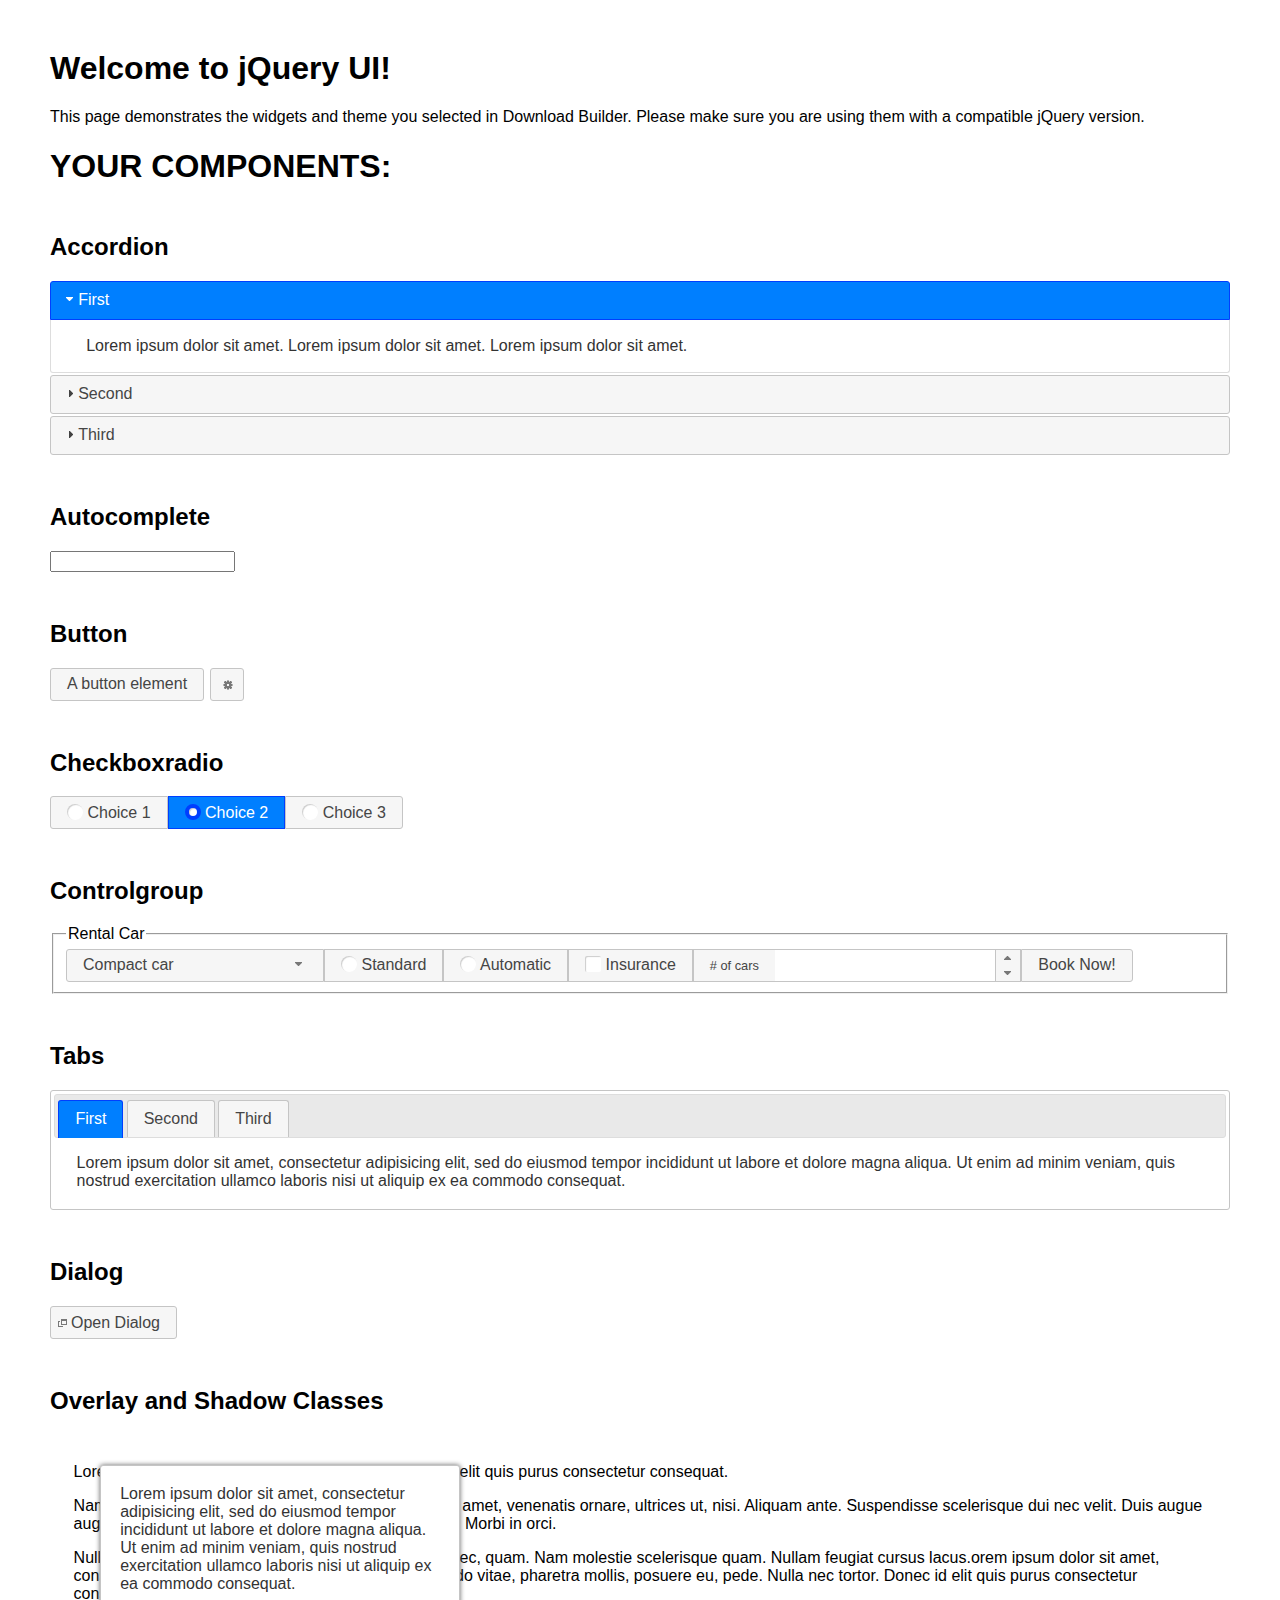
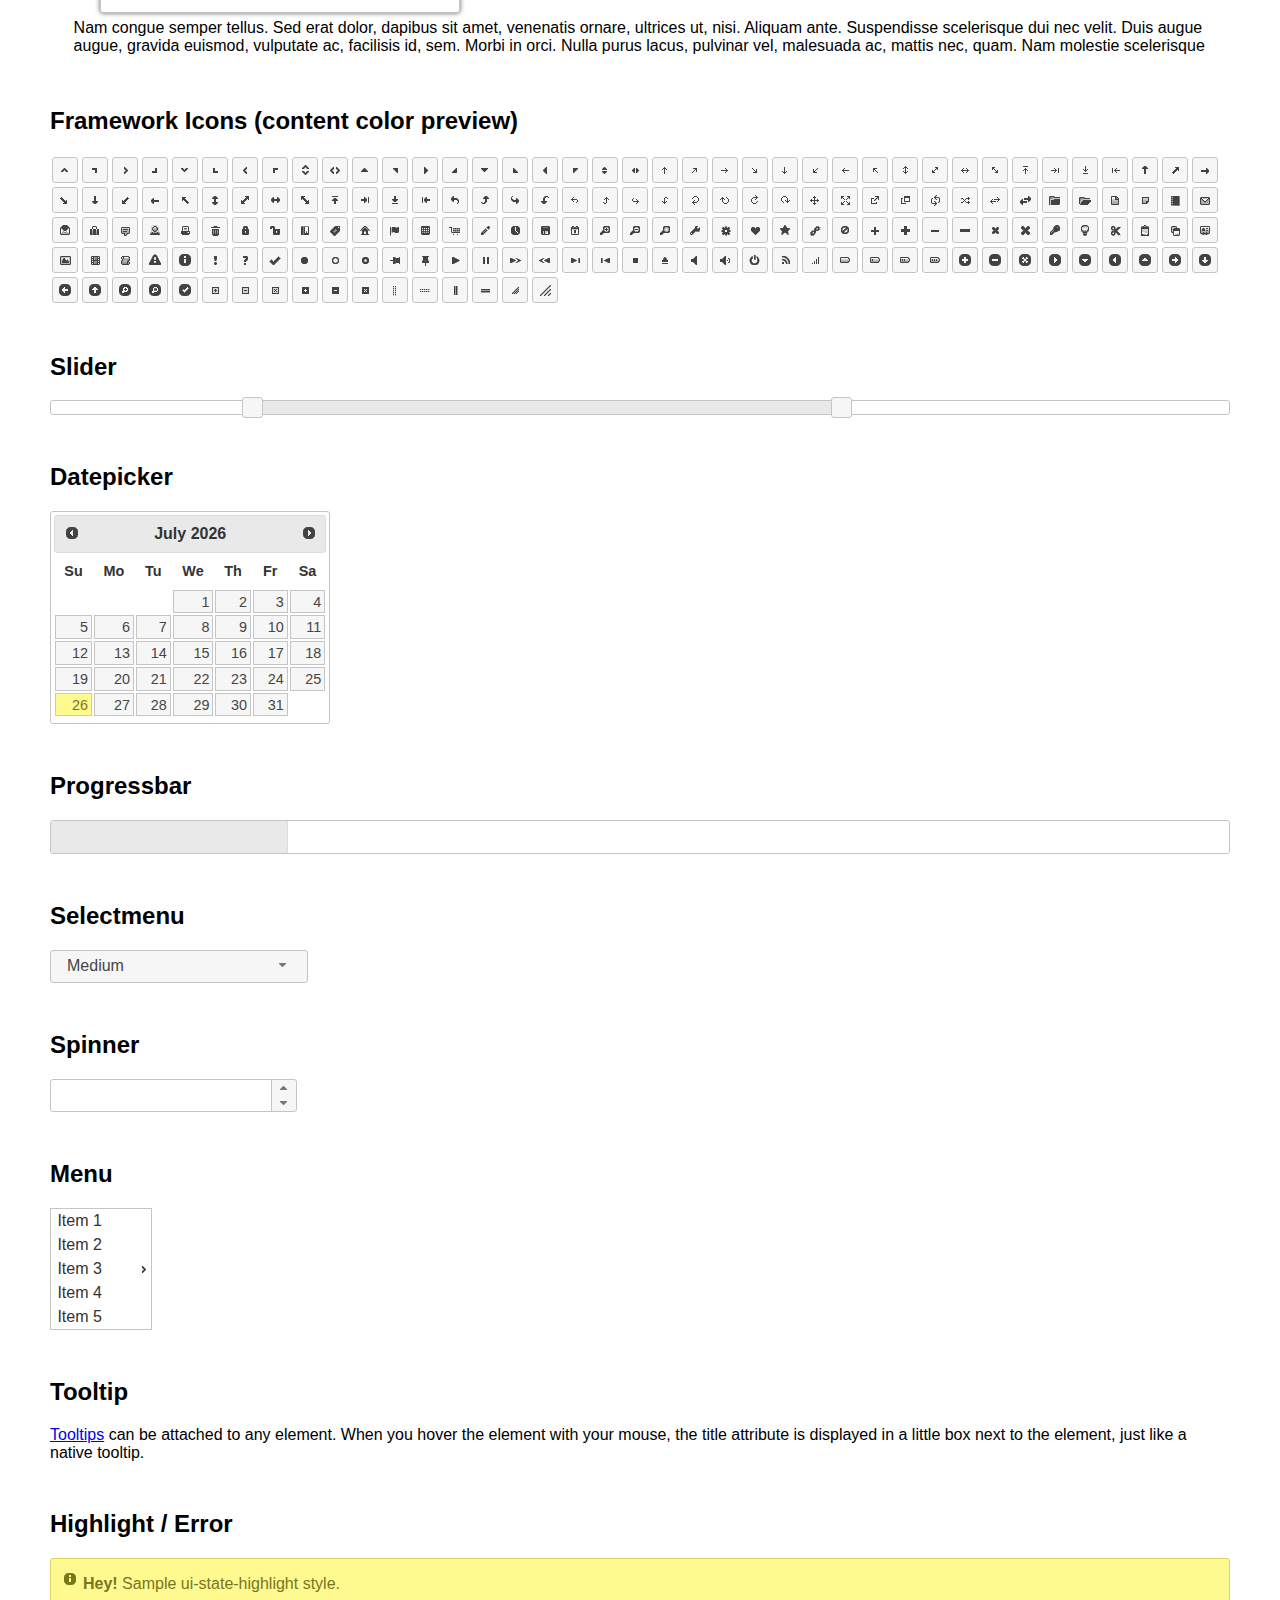
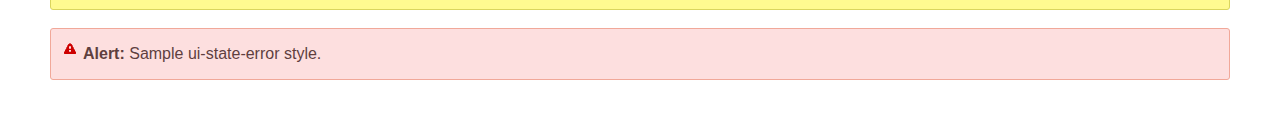
<file: index.html>
<!doctype html>
<html lang="us">
<head>
	<meta charset="utf-8">
	<title>jQuery UI Example Page</title>
	<link href="jquery-ui.css" rel="stylesheet">
	<style>
	body{
		font-family: "Trebuchet MS", sans-serif;
		margin: 50px;
	}
	.demoHeaders {
		margin-top: 2em;
	}
	#dialog-link {
		padding: .4em 1em .4em 20px;
		text-decoration: none;
		position: relative;
	}
	#dialog-link span.ui-icon {
		margin: 0 5px 0 0;
		position: absolute;
		left: .2em;
		top: 50%;
		margin-top: -8px;
	}
	#icons {
		margin: 0;
		padding: 0;
	}
	#icons li {
		margin: 2px;
		position: relative;
		padding: 4px 0;
		cursor: pointer;
		float: left;
		list-style: none;
	}
	#icons span.ui-icon {
		float: left;
		margin: 0 4px;
	}
	.fakewindowcontain .ui-widget-overlay {
		position: absolute;
	}
	select {
		width: 200px;
	}
	</style>
</head>
<body>

<h1>Welcome to jQuery UI!</h1>

<div class="ui-widget">
	<p>This page demonstrates the widgets and theme you selected in Download Builder. Please make sure you are using them with a compatible jQuery version.</p>
</div>

<h1>YOUR COMPONENTS:</h1>

<!-- Accordion -->
<h2 class="demoHeaders">Accordion</h2>
<div id="accordion">
	<h3>First</h3>
	<div>Lorem ipsum dolor sit amet. Lorem ipsum dolor sit amet. Lorem ipsum dolor sit amet.</div>
	<h3>Second</h3>
	<div>Phasellus mattis tincidunt nibh.</div>
	<h3>Third</h3>
	<div>Nam dui erat, auctor a, dignissim quis.</div>
</div>

<!-- Autocomplete -->
<h2 class="demoHeaders">Autocomplete</h2>
<div>
	<input id="autocomplete" title="type &quot;a&quot;">
</div>

<!-- Button -->
<h2 class="demoHeaders">Button</h2>
<button id="button">A button element</button>
<button id="button-icon">An icon-only button</button>

<!-- Checkboxradio -->
<h2 class="demoHeaders">Checkboxradio</h2>
<form style="margin-top: 1em;">
	<div id="radioset">
		<input type="radio" id="radio1" name="radio"><label for="radio1">Choice 1</label>
		<input type="radio" id="radio2" name="radio" checked="checked"><label for="radio2">Choice 2</label>
		<input type="radio" id="radio3" name="radio"><label for="radio3">Choice 3</label>
	</div>
</form>

<!-- Controlgroup -->
<h2 class="demoHeaders">Controlgroup</h2>
<fieldset>
	<legend>Rental Car</legend>
	<div id="controlgroup">
		<select id="car-type">
			<option>Compact car</option>
			<option>Midsize car</option>
			<option>Full size car</option>
			<option>SUV</option>
			<option>Luxury</option>
			<option>Truck</option>
			<option>Van</option>
		</select>
		<label for="transmission-standard">Standard</label>
		<input type="radio" name="transmission" id="transmission-standard">
		<label for="transmission-automatic">Automatic</label>
		<input type="radio" name="transmission" id="transmission-automatic">
		<label for="insurance">Insurance</label>
		<input type="checkbox" name="insurance" id="insurance">
		<label for="horizontal-spinner" class="ui-controlgroup-label"># of cars</label>
		<input id="horizontal-spinner" class="ui-spinner-input">
		<button>Book Now!</button>
	</div>
</fieldset>

<!-- Tabs -->
<h2 class="demoHeaders">Tabs</h2>
<div id="tabs">
	<ul>
		<li><a href="#tabs-1">First</a></li>
		<li><a href="#tabs-2">Second</a></li>
		<li><a href="#tabs-3">Third</a></li>
	</ul>
	<div id="tabs-1">Lorem ipsum dolor sit amet, consectetur adipisicing elit, sed do eiusmod tempor incididunt ut labore et dolore magna aliqua. Ut enim ad minim veniam, quis nostrud exercitation ullamco laboris nisi ut aliquip ex ea commodo consequat.</div>
	<div id="tabs-2">Phasellus mattis tincidunt nibh. Cras orci urna, blandit id, pretium vel, aliquet ornare, felis. Maecenas scelerisque sem non nisl. Fusce sed lorem in enim dictum bibendum.</div>
	<div id="tabs-3">Nam dui erat, auctor a, dignissim quis, sollicitudin eu, felis. Pellentesque nisi urna, interdum eget, sagittis et, consequat vestibulum, lacus. Mauris porttitor ullamcorper augue.</div>
</div>

<h2 class="demoHeaders">Dialog</h2>
<p>
	<button id="dialog-link" class="ui-button ui-corner-all ui-widget">
		<span class="ui-icon ui-icon-newwin"></span>Open Dialog
	</button>
</p>

<h2 class="demoHeaders">Overlay and Shadow Classes</h2>
<div style="position: relative; width: 96%; height: 200px; padding:1% 2%; overflow:hidden;" class="fakewindowcontain">
	<p>Lorem ipsum dolor sit amet,  Nulla nec tortor. Donec id elit quis purus consectetur consequat. </p><p>Nam congue semper tellus. Sed erat dolor, dapibus sit amet, venenatis ornare, ultrices ut, nisi. Aliquam ante. Suspendisse scelerisque dui nec velit. Duis augue augue, gravida euismod, vulputate ac, facilisis id, sem. Morbi in orci. </p><p>Nulla purus lacus, pulvinar vel, malesuada ac, mattis nec, quam. Nam molestie scelerisque quam. Nullam feugiat cursus lacus.orem ipsum dolor sit amet, consectetur adipiscing elit. Donec libero risus, commodo vitae, pharetra mollis, posuere eu, pede. Nulla nec tortor. Donec id elit quis purus consectetur consequat. </p><p>Nam congue semper tellus. Sed erat dolor, dapibus sit amet, venenatis ornare, ultrices ut, nisi. Aliquam ante. Suspendisse scelerisque dui nec velit. Duis augue augue, gravida euismod, vulputate ac, facilisis id, sem. Morbi in orci. Nulla purus lacus, pulvinar vel, malesuada ac, mattis nec, quam. Nam molestie scelerisque quam. </p><p>Nullam feugiat cursus lacus.orem ipsum dolor sit amet, consectetur adipiscing elit. Donec libero risus, commodo vitae, pharetra mollis, posuere eu, pede. Nulla nec tortor. Donec id elit quis purus consectetur consequat. Nam congue semper tellus. Sed erat dolor, dapibus sit amet, venenatis ornare, ultrices ut, nisi. Aliquam ante. </p><p>Suspendisse scelerisque dui nec velit. Duis augue augue, gravida euismod, vulputate ac, facilisis id, sem. Morbi in orci. Nulla purus lacus, pulvinar vel, malesuada ac, mattis nec, quam. Nam molestie scelerisque quam. Nullam feugiat cursus lacus.orem ipsum dolor sit amet, consectetur adipiscing elit. Donec libero risus, commodo vitae, pharetra mollis, posuere eu, pede. Nulla nec tortor. Donec id elit quis purus consectetur consequat. Nam congue semper tellus. Sed erat dolor, dapibus sit amet, venenatis ornare, ultrices ut, nisi. </p>

	<!-- ui-dialog -->
	<div class="ui-widget-overlay ui-front"></div>
	<div style="position: absolute; width: 320px; left: 50px; top: 30px; padding: 1.2em" class="ui-widget ui-front ui-widget-content ui-corner-all ui-widget-shadow">
		Lorem ipsum dolor sit amet, consectetur adipisicing elit, sed do eiusmod tempor incididunt ut labore et dolore magna aliqua. Ut enim ad minim veniam, quis nostrud exercitation ullamco laboris nisi ut aliquip ex ea commodo consequat.
	</div>

</div>

<!-- ui-dialog -->
<div id="dialog" title="Dialog Title">
	<p>Lorem ipsum dolor sit amet, consectetur adipisicing elit, sed do eiusmod tempor incididunt ut labore et dolore magna aliqua. Ut enim ad minim veniam, quis nostrud exercitation ullamco laboris nisi ut aliquip ex ea commodo consequat.</p>
</div>


<h2 class="demoHeaders">Framework Icons (content color preview)</h2>
<ul id="icons" class="ui-widget ui-helper-clearfix">
	<li class="ui-state-default ui-corner-all" title=".ui-icon-caret-1-n"><span class="ui-icon ui-icon-caret-1-n"></span></li>
	<li class="ui-state-default ui-corner-all" title=".ui-icon-caret-1-ne"><span class="ui-icon ui-icon-caret-1-ne"></span></li>
	<li class="ui-state-default ui-corner-all" title=".ui-icon-caret-1-e"><span class="ui-icon ui-icon-caret-1-e"></span></li>
	<li class="ui-state-default ui-corner-all" title=".ui-icon-caret-1-se"><span class="ui-icon ui-icon-caret-1-se"></span></li>
	<li class="ui-state-default ui-corner-all" title=".ui-icon-caret-1-s"><span class="ui-icon ui-icon-caret-1-s"></span></li>
	<li class="ui-state-default ui-corner-all" title=".ui-icon-caret-1-sw"><span class="ui-icon ui-icon-caret-1-sw"></span></li>
	<li class="ui-state-default ui-corner-all" title=".ui-icon-caret-1-w"><span class="ui-icon ui-icon-caret-1-w"></span></li>
	<li class="ui-state-default ui-corner-all" title=".ui-icon-caret-1-nw"><span class="ui-icon ui-icon-caret-1-nw"></span></li>
	<li class="ui-state-default ui-corner-all" title=".ui-icon-caret-2-n-s"><span class="ui-icon ui-icon-caret-2-n-s"></span></li>
	<li class="ui-state-default ui-corner-all" title=".ui-icon-caret-2-e-w"><span class="ui-icon ui-icon-caret-2-e-w"></span></li>
	<li class="ui-state-default ui-corner-all" title=".ui-icon-triangle-1-n"><span class="ui-icon ui-icon-triangle-1-n"></span></li>
	<li class="ui-state-default ui-corner-all" title=".ui-icon-triangle-1-ne"><span class="ui-icon ui-icon-triangle-1-ne"></span></li>
	<li class="ui-state-default ui-corner-all" title=".ui-icon-triangle-1-e"><span class="ui-icon ui-icon-triangle-1-e"></span></li>
	<li class="ui-state-default ui-corner-all" title=".ui-icon-triangle-1-se"><span class="ui-icon ui-icon-triangle-1-se"></span></li>
	<li class="ui-state-default ui-corner-all" title=".ui-icon-triangle-1-s"><span class="ui-icon ui-icon-triangle-1-s"></span></li>
	<li class="ui-state-default ui-corner-all" title=".ui-icon-triangle-1-sw"><span class="ui-icon ui-icon-triangle-1-sw"></span></li>
	<li class="ui-state-default ui-corner-all" title=".ui-icon-triangle-1-w"><span class="ui-icon ui-icon-triangle-1-w"></span></li>
	<li class="ui-state-default ui-corner-all" title=".ui-icon-triangle-1-nw"><span class="ui-icon ui-icon-triangle-1-nw"></span></li>
	<li class="ui-state-default ui-corner-all" title=".ui-icon-triangle-2-n-s"><span class="ui-icon ui-icon-triangle-2-n-s"></span></li>
	<li class="ui-state-default ui-corner-all" title=".ui-icon-triangle-2-e-w"><span class="ui-icon ui-icon-triangle-2-e-w"></span></li>
	<li class="ui-state-default ui-corner-all" title=".ui-icon-arrow-1-n"><span class="ui-icon ui-icon-arrow-1-n"></span></li>
	<li class="ui-state-default ui-corner-all" title=".ui-icon-arrow-1-ne"><span class="ui-icon ui-icon-arrow-1-ne"></span></li>
	<li class="ui-state-default ui-corner-all" title=".ui-icon-arrow-1-e"><span class="ui-icon ui-icon-arrow-1-e"></span></li>
	<li class="ui-state-default ui-corner-all" title=".ui-icon-arrow-1-se"><span class="ui-icon ui-icon-arrow-1-se"></span></li>
	<li class="ui-state-default ui-corner-all" title=".ui-icon-arrow-1-s"><span class="ui-icon ui-icon-arrow-1-s"></span></li>
	<li class="ui-state-default ui-corner-all" title=".ui-icon-arrow-1-sw"><span class="ui-icon ui-icon-arrow-1-sw"></span></li>
	<li class="ui-state-default ui-corner-all" title=".ui-icon-arrow-1-w"><span class="ui-icon ui-icon-arrow-1-w"></span></li>
	<li class="ui-state-default ui-corner-all" title=".ui-icon-arrow-1-nw"><span class="ui-icon ui-icon-arrow-1-nw"></span></li>
	<li class="ui-state-default ui-corner-all" title=".ui-icon-arrow-2-n-s"><span class="ui-icon ui-icon-arrow-2-n-s"></span></li>
	<li class="ui-state-default ui-corner-all" title=".ui-icon-arrow-2-ne-sw"><span class="ui-icon ui-icon-arrow-2-ne-sw"></span></li>
	<li class="ui-state-default ui-corner-all" title=".ui-icon-arrow-2-e-w"><span class="ui-icon ui-icon-arrow-2-e-w"></span></li>
	<li class="ui-state-default ui-corner-all" title=".ui-icon-arrow-2-se-nw"><span class="ui-icon ui-icon-arrow-2-se-nw"></span></li>
	<li class="ui-state-default ui-corner-all" title=".ui-icon-arrowstop-1-n"><span class="ui-icon ui-icon-arrowstop-1-n"></span></li>
	<li class="ui-state-default ui-corner-all" title=".ui-icon-arrowstop-1-e"><span class="ui-icon ui-icon-arrowstop-1-e"></span></li>
	<li class="ui-state-default ui-corner-all" title=".ui-icon-arrowstop-1-s"><span class="ui-icon ui-icon-arrowstop-1-s"></span></li>
	<li class="ui-state-default ui-corner-all" title=".ui-icon-arrowstop-1-w"><span class="ui-icon ui-icon-arrowstop-1-w"></span></li>
	<li class="ui-state-default ui-corner-all" title=".ui-icon-arrowthick-1-n"><span class="ui-icon ui-icon-arrowthick-1-n"></span></li>
	<li class="ui-state-default ui-corner-all" title=".ui-icon-arrowthick-1-ne"><span class="ui-icon ui-icon-arrowthick-1-ne"></span></li>
	<li class="ui-state-default ui-corner-all" title=".ui-icon-arrowthick-1-e"><span class="ui-icon ui-icon-arrowthick-1-e"></span></li>
	<li class="ui-state-default ui-corner-all" title=".ui-icon-arrowthick-1-se"><span class="ui-icon ui-icon-arrowthick-1-se"></span></li>
	<li class="ui-state-default ui-corner-all" title=".ui-icon-arrowthick-1-s"><span class="ui-icon ui-icon-arrowthick-1-s"></span></li>
	<li class="ui-state-default ui-corner-all" title=".ui-icon-arrowthick-1-sw"><span class="ui-icon ui-icon-arrowthick-1-sw"></span></li>
	<li class="ui-state-default ui-corner-all" title=".ui-icon-arrowthick-1-w"><span class="ui-icon ui-icon-arrowthick-1-w"></span></li>
	<li class="ui-state-default ui-corner-all" title=".ui-icon-arrowthick-1-nw"><span class="ui-icon ui-icon-arrowthick-1-nw"></span></li>
	<li class="ui-state-default ui-corner-all" title=".ui-icon-arrowthick-2-n-s"><span class="ui-icon ui-icon-arrowthick-2-n-s"></span></li>
	<li class="ui-state-default ui-corner-all" title=".ui-icon-arrowthick-2-ne-sw"><span class="ui-icon ui-icon-arrowthick-2-ne-sw"></span></li>
	<li class="ui-state-default ui-corner-all" title=".ui-icon-arrowthick-2-e-w"><span class="ui-icon ui-icon-arrowthick-2-e-w"></span></li>
	<li class="ui-state-default ui-corner-all" title=".ui-icon-arrowthick-2-se-nw"><span class="ui-icon ui-icon-arrowthick-2-se-nw"></span></li>
	<li class="ui-state-default ui-corner-all" title=".ui-icon-arrowthickstop-1-n"><span class="ui-icon ui-icon-arrowthickstop-1-n"></span></li>
	<li class="ui-state-default ui-corner-all" title=".ui-icon-arrowthickstop-1-e"><span class="ui-icon ui-icon-arrowthickstop-1-e"></span></li>
	<li class="ui-state-default ui-corner-all" title=".ui-icon-arrowthickstop-1-s"><span class="ui-icon ui-icon-arrowthickstop-1-s"></span></li>
	<li class="ui-state-default ui-corner-all" title=".ui-icon-arrowthickstop-1-w"><span class="ui-icon ui-icon-arrowthickstop-1-w"></span></li>
	<li class="ui-state-default ui-corner-all" title=".ui-icon-arrowreturnthick-1-w"><span class="ui-icon ui-icon-arrowreturnthick-1-w"></span></li>
	<li class="ui-state-default ui-corner-all" title=".ui-icon-arrowreturnthick-1-n"><span class="ui-icon ui-icon-arrowreturnthick-1-n"></span></li>
	<li class="ui-state-default ui-corner-all" title=".ui-icon-arrowreturnthick-1-e"><span class="ui-icon ui-icon-arrowreturnthick-1-e"></span></li>
	<li class="ui-state-default ui-corner-all" title=".ui-icon-arrowreturnthick-1-s"><span class="ui-icon ui-icon-arrowreturnthick-1-s"></span></li>
	<li class="ui-state-default ui-corner-all" title=".ui-icon-arrowreturn-1-w"><span class="ui-icon ui-icon-arrowreturn-1-w"></span></li>
	<li class="ui-state-default ui-corner-all" title=".ui-icon-arrowreturn-1-n"><span class="ui-icon ui-icon-arrowreturn-1-n"></span></li>
	<li class="ui-state-default ui-corner-all" title=".ui-icon-arrowreturn-1-e"><span class="ui-icon ui-icon-arrowreturn-1-e"></span></li>
	<li class="ui-state-default ui-corner-all" title=".ui-icon-arrowreturn-1-s"><span class="ui-icon ui-icon-arrowreturn-1-s"></span></li>
	<li class="ui-state-default ui-corner-all" title=".ui-icon-arrowrefresh-1-w"><span class="ui-icon ui-icon-arrowrefresh-1-w"></span></li>
	<li class="ui-state-default ui-corner-all" title=".ui-icon-arrowrefresh-1-n"><span class="ui-icon ui-icon-arrowrefresh-1-n"></span></li>
	<li class="ui-state-default ui-corner-all" title=".ui-icon-arrowrefresh-1-e"><span class="ui-icon ui-icon-arrowrefresh-1-e"></span></li>
	<li class="ui-state-default ui-corner-all" title=".ui-icon-arrowrefresh-1-s"><span class="ui-icon ui-icon-arrowrefresh-1-s"></span></li>
	<li class="ui-state-default ui-corner-all" title=".ui-icon-arrow-4"><span class="ui-icon ui-icon-arrow-4"></span></li>
	<li class="ui-state-default ui-corner-all" title=".ui-icon-arrow-4-diag"><span class="ui-icon ui-icon-arrow-4-diag"></span></li>
	<li class="ui-state-default ui-corner-all" title=".ui-icon-extlink"><span class="ui-icon ui-icon-extlink"></span></li>
	<li class="ui-state-default ui-corner-all" title=".ui-icon-newwin"><span class="ui-icon ui-icon-newwin"></span></li>
	<li class="ui-state-default ui-corner-all" title=".ui-icon-refresh"><span class="ui-icon ui-icon-refresh"></span></li>
	<li class="ui-state-default ui-corner-all" title=".ui-icon-shuffle"><span class="ui-icon ui-icon-shuffle"></span></li>
	<li class="ui-state-default ui-corner-all" title=".ui-icon-transfer-e-w"><span class="ui-icon ui-icon-transfer-e-w"></span></li>
	<li class="ui-state-default ui-corner-all" title=".ui-icon-transferthick-e-w"><span class="ui-icon ui-icon-transferthick-e-w"></span></li>
	<li class="ui-state-default ui-corner-all" title=".ui-icon-folder-collapsed"><span class="ui-icon ui-icon-folder-collapsed"></span></li>
	<li class="ui-state-default ui-corner-all" title=".ui-icon-folder-open"><span class="ui-icon ui-icon-folder-open"></span></li>
	<li class="ui-state-default ui-corner-all" title=".ui-icon-document"><span class="ui-icon ui-icon-document"></span></li>
	<li class="ui-state-default ui-corner-all" title=".ui-icon-document-b"><span class="ui-icon ui-icon-document-b"></span></li>
	<li class="ui-state-default ui-corner-all" title=".ui-icon-note"><span class="ui-icon ui-icon-note"></span></li>
	<li class="ui-state-default ui-corner-all" title=".ui-icon-mail-closed"><span class="ui-icon ui-icon-mail-closed"></span></li>
	<li class="ui-state-default ui-corner-all" title=".ui-icon-mail-open"><span class="ui-icon ui-icon-mail-open"></span></li>
	<li class="ui-state-default ui-corner-all" title=".ui-icon-suitcase"><span class="ui-icon ui-icon-suitcase"></span></li>
	<li class="ui-state-default ui-corner-all" title=".ui-icon-comment"><span class="ui-icon ui-icon-comment"></span></li>
	<li class="ui-state-default ui-corner-all" title=".ui-icon-person"><span class="ui-icon ui-icon-person"></span></li>
	<li class="ui-state-default ui-corner-all" title=".ui-icon-print"><span class="ui-icon ui-icon-print"></span></li>
	<li class="ui-state-default ui-corner-all" title=".ui-icon-trash"><span class="ui-icon ui-icon-trash"></span></li>
	<li class="ui-state-default ui-corner-all" title=".ui-icon-locked"><span class="ui-icon ui-icon-locked"></span></li>
	<li class="ui-state-default ui-corner-all" title=".ui-icon-unlocked"><span class="ui-icon ui-icon-unlocked"></span></li>
	<li class="ui-state-default ui-corner-all" title=".ui-icon-bookmark"><span class="ui-icon ui-icon-bookmark"></span></li>
	<li class="ui-state-default ui-corner-all" title=".ui-icon-tag"><span class="ui-icon ui-icon-tag"></span></li>
	<li class="ui-state-default ui-corner-all" title=".ui-icon-home"><span class="ui-icon ui-icon-home"></span></li>
	<li class="ui-state-default ui-corner-all" title=".ui-icon-flag"><span class="ui-icon ui-icon-flag"></span></li>
	<li class="ui-state-default ui-corner-all" title=".ui-icon-calculator"><span class="ui-icon ui-icon-calculator"></span></li>
	<li class="ui-state-default ui-corner-all" title=".ui-icon-cart"><span class="ui-icon ui-icon-cart"></span></li>
	<li class="ui-state-default ui-corner-all" title=".ui-icon-pencil"><span class="ui-icon ui-icon-pencil"></span></li>
	<li class="ui-state-default ui-corner-all" title=".ui-icon-clock"><span class="ui-icon ui-icon-clock"></span></li>
	<li class="ui-state-default ui-corner-all" title=".ui-icon-disk"><span class="ui-icon ui-icon-disk"></span></li>
	<li class="ui-state-default ui-corner-all" title=".ui-icon-calendar"><span class="ui-icon ui-icon-calendar"></span></li>
	<li class="ui-state-default ui-corner-all" title=".ui-icon-zoomin"><span class="ui-icon ui-icon-zoomin"></span></li>
	<li class="ui-state-default ui-corner-all" title=".ui-icon-zoomout"><span class="ui-icon ui-icon-zoomout"></span></li>
	<li class="ui-state-default ui-corner-all" title=".ui-icon-search"><span class="ui-icon ui-icon-search"></span></li>
	<li class="ui-state-default ui-corner-all" title=".ui-icon-wrench"><span class="ui-icon ui-icon-wrench"></span></li>
	<li class="ui-state-default ui-corner-all" title=".ui-icon-gear"><span class="ui-icon ui-icon-gear"></span></li>
	<li class="ui-state-default ui-corner-all" title=".ui-icon-heart"><span class="ui-icon ui-icon-heart"></span></li>
	<li class="ui-state-default ui-corner-all" title=".ui-icon-star"><span class="ui-icon ui-icon-star"></span></li>
	<li class="ui-state-default ui-corner-all" title=".ui-icon-link"><span class="ui-icon ui-icon-link"></span></li>
	<li class="ui-state-default ui-corner-all" title=".ui-icon-cancel"><span class="ui-icon ui-icon-cancel"></span></li>
	<li class="ui-state-default ui-corner-all" title=".ui-icon-plus"><span class="ui-icon ui-icon-plus"></span></li>
	<li class="ui-state-default ui-corner-all" title=".ui-icon-plusthick"><span class="ui-icon ui-icon-plusthick"></span></li>
	<li class="ui-state-default ui-corner-all" title=".ui-icon-minus"><span class="ui-icon ui-icon-minus"></span></li>
	<li class="ui-state-default ui-corner-all" title=".ui-icon-minusthick"><span class="ui-icon ui-icon-minusthick"></span></li>
	<li class="ui-state-default ui-corner-all" title=".ui-icon-close"><span class="ui-icon ui-icon-close"></span></li>
	<li class="ui-state-default ui-corner-all" title=".ui-icon-closethick"><span class="ui-icon ui-icon-closethick"></span></li>
	<li class="ui-state-default ui-corner-all" title=".ui-icon-key"><span class="ui-icon ui-icon-key"></span></li>
	<li class="ui-state-default ui-corner-all" title=".ui-icon-lightbulb"><span class="ui-icon ui-icon-lightbulb"></span></li>
	<li class="ui-state-default ui-corner-all" title=".ui-icon-scissors"><span class="ui-icon ui-icon-scissors"></span></li>
	<li class="ui-state-default ui-corner-all" title=".ui-icon-clipboard"><span class="ui-icon ui-icon-clipboard"></span></li>
	<li class="ui-state-default ui-corner-all" title=".ui-icon-copy"><span class="ui-icon ui-icon-copy"></span></li>
	<li class="ui-state-default ui-corner-all" title=".ui-icon-contact"><span class="ui-icon ui-icon-contact"></span></li>
	<li class="ui-state-default ui-corner-all" title=".ui-icon-image"><span class="ui-icon ui-icon-image"></span></li>
	<li class="ui-state-default ui-corner-all" title=".ui-icon-video"><span class="ui-icon ui-icon-video"></span></li>
	<li class="ui-state-default ui-corner-all" title=".ui-icon-script"><span class="ui-icon ui-icon-script"></span></li>
	<li class="ui-state-default ui-corner-all" title=".ui-icon-alert"><span class="ui-icon ui-icon-alert"></span></li>
	<li class="ui-state-default ui-corner-all" title=".ui-icon-info"><span class="ui-icon ui-icon-info"></span></li>
	<li class="ui-state-default ui-corner-all" title=".ui-icon-notice"><span class="ui-icon ui-icon-notice"></span></li>
	<li class="ui-state-default ui-corner-all" title=".ui-icon-help"><span class="ui-icon ui-icon-help"></span></li>
	<li class="ui-state-default ui-corner-all" title=".ui-icon-check"><span class="ui-icon ui-icon-check"></span></li>
	<li class="ui-state-default ui-corner-all" title=".ui-icon-bullet"><span class="ui-icon ui-icon-bullet"></span></li>
	<li class="ui-state-default ui-corner-all" title=".ui-icon-radio-off"><span class="ui-icon ui-icon-radio-off"></span></li>
	<li class="ui-state-default ui-corner-all" title=".ui-icon-radio-on"><span class="ui-icon ui-icon-radio-on"></span></li>
	<li class="ui-state-default ui-corner-all" title=".ui-icon-pin-w"><span class="ui-icon ui-icon-pin-w"></span></li>
	<li class="ui-state-default ui-corner-all" title=".ui-icon-pin-s"><span class="ui-icon ui-icon-pin-s"></span></li>
	<li class="ui-state-default ui-corner-all" title=".ui-icon-play"><span class="ui-icon ui-icon-play"></span></li>
	<li class="ui-state-default ui-corner-all" title=".ui-icon-pause"><span class="ui-icon ui-icon-pause"></span></li>
	<li class="ui-state-default ui-corner-all" title=".ui-icon-seek-next"><span class="ui-icon ui-icon-seek-next"></span></li>
	<li class="ui-state-default ui-corner-all" title=".ui-icon-seek-prev"><span class="ui-icon ui-icon-seek-prev"></span></li>
	<li class="ui-state-default ui-corner-all" title=".ui-icon-seek-end"><span class="ui-icon ui-icon-seek-end"></span></li>
	<li class="ui-state-default ui-corner-all" title=".ui-icon-seek-first"><span class="ui-icon ui-icon-seek-first"></span></li>
	<li class="ui-state-default ui-corner-all" title=".ui-icon-stop"><span class="ui-icon ui-icon-stop"></span></li>
	<li class="ui-state-default ui-corner-all" title=".ui-icon-eject"><span class="ui-icon ui-icon-eject"></span></li>
	<li class="ui-state-default ui-corner-all" title=".ui-icon-volume-off"><span class="ui-icon ui-icon-volume-off"></span></li>
	<li class="ui-state-default ui-corner-all" title=".ui-icon-volume-on"><span class="ui-icon ui-icon-volume-on"></span></li>
	<li class="ui-state-default ui-corner-all" title=".ui-icon-power"><span class="ui-icon ui-icon-power"></span></li>
	<li class="ui-state-default ui-corner-all" title=".ui-icon-signal-diag"><span class="ui-icon ui-icon-signal-diag"></span></li>
	<li class="ui-state-default ui-corner-all" title=".ui-icon-signal"><span class="ui-icon ui-icon-signal"></span></li>
	<li class="ui-state-default ui-corner-all" title=".ui-icon-battery-0"><span class="ui-icon ui-icon-battery-0"></span></li>
	<li class="ui-state-default ui-corner-all" title=".ui-icon-battery-1"><span class="ui-icon ui-icon-battery-1"></span></li>
	<li class="ui-state-default ui-corner-all" title=".ui-icon-battery-2"><span class="ui-icon ui-icon-battery-2"></span></li>
	<li class="ui-state-default ui-corner-all" title=".ui-icon-battery-3"><span class="ui-icon ui-icon-battery-3"></span></li>
	<li class="ui-state-default ui-corner-all" title=".ui-icon-circle-plus"><span class="ui-icon ui-icon-circle-plus"></span></li>
	<li class="ui-state-default ui-corner-all" title=".ui-icon-circle-minus"><span class="ui-icon ui-icon-circle-minus"></span></li>
	<li class="ui-state-default ui-corner-all" title=".ui-icon-circle-close"><span class="ui-icon ui-icon-circle-close"></span></li>
	<li class="ui-state-default ui-corner-all" title=".ui-icon-circle-triangle-e"><span class="ui-icon ui-icon-circle-triangle-e"></span></li>
	<li class="ui-state-default ui-corner-all" title=".ui-icon-circle-triangle-s"><span class="ui-icon ui-icon-circle-triangle-s"></span></li>
	<li class="ui-state-default ui-corner-all" title=".ui-icon-circle-triangle-w"><span class="ui-icon ui-icon-circle-triangle-w"></span></li>
	<li class="ui-state-default ui-corner-all" title=".ui-icon-circle-triangle-n"><span class="ui-icon ui-icon-circle-triangle-n"></span></li>
	<li class="ui-state-default ui-corner-all" title=".ui-icon-circle-arrow-e"><span class="ui-icon ui-icon-circle-arrow-e"></span></li>
	<li class="ui-state-default ui-corner-all" title=".ui-icon-circle-arrow-s"><span class="ui-icon ui-icon-circle-arrow-s"></span></li>
	<li class="ui-state-default ui-corner-all" title=".ui-icon-circle-arrow-w"><span class="ui-icon ui-icon-circle-arrow-w"></span></li>
	<li class="ui-state-default ui-corner-all" title=".ui-icon-circle-arrow-n"><span class="ui-icon ui-icon-circle-arrow-n"></span></li>
	<li class="ui-state-default ui-corner-all" title=".ui-icon-circle-zoomin"><span class="ui-icon ui-icon-circle-zoomin"></span></li>
	<li class="ui-state-default ui-corner-all" title=".ui-icon-circle-zoomout"><span class="ui-icon ui-icon-circle-zoomout"></span></li>
	<li class="ui-state-default ui-corner-all" title=".ui-icon-circle-check"><span class="ui-icon ui-icon-circle-check"></span></li>
	<li class="ui-state-default ui-corner-all" title=".ui-icon-circlesmall-plus"><span class="ui-icon ui-icon-circlesmall-plus"></span></li>
	<li class="ui-state-default ui-corner-all" title=".ui-icon-circlesmall-minus"><span class="ui-icon ui-icon-circlesmall-minus"></span></li>
	<li class="ui-state-default ui-corner-all" title=".ui-icon-circlesmall-close"><span class="ui-icon ui-icon-circlesmall-close"></span></li>
	<li class="ui-state-default ui-corner-all" title=".ui-icon-squaresmall-plus"><span class="ui-icon ui-icon-squaresmall-plus"></span></li>
	<li class="ui-state-default ui-corner-all" title=".ui-icon-squaresmall-minus"><span class="ui-icon ui-icon-squaresmall-minus"></span></li>
	<li class="ui-state-default ui-corner-all" title=".ui-icon-squaresmall-close"><span class="ui-icon ui-icon-squaresmall-close"></span></li>
	<li class="ui-state-default ui-corner-all" title=".ui-icon-grip-dotted-vertical"><span class="ui-icon ui-icon-grip-dotted-vertical"></span></li>
	<li class="ui-state-default ui-corner-all" title=".ui-icon-grip-dotted-horizontal"><span class="ui-icon ui-icon-grip-dotted-horizontal"></span></li>
	<li class="ui-state-default ui-corner-all" title=".ui-icon-grip-solid-vertical"><span class="ui-icon ui-icon-grip-solid-vertical"></span></li>
	<li class="ui-state-default ui-corner-all" title=".ui-icon-grip-solid-horizontal"><span class="ui-icon ui-icon-grip-solid-horizontal"></span></li>
	<li class="ui-state-default ui-corner-all" title=".ui-icon-gripsmall-diagonal-se"><span class="ui-icon ui-icon-gripsmall-diagonal-se"></span></li>
	<li class="ui-state-default ui-corner-all" title=".ui-icon-grip-diagonal-se"><span class="ui-icon ui-icon-grip-diagonal-se"></span></li>
</ul>

<!-- Slider -->
<h2 class="demoHeaders">Slider</h2>
<div id="slider"></div>

<!-- Datepicker -->
<h2 class="demoHeaders">Datepicker</h2>
<div id="datepicker"></div>

<!-- Progressbar -->
<h2 class="demoHeaders">Progressbar</h2>
<div id="progressbar"></div>

<!-- Progressbar -->
<h2 class="demoHeaders">Selectmenu</h2>
<select id="selectmenu">
	<option>Slower</option>
	<option>Slow</option>
	<option selected="selected">Medium</option>
	<option>Fast</option>
	<option>Faster</option>
</select>

<!-- Spinner -->
<h2 class="demoHeaders">Spinner</h2>
<input id="spinner">

<!-- Menu -->
<h2 class="demoHeaders">Menu</h2>
<ul style="width:100px;" id="menu">
	<li><div>Item 1</div></li>
	<li><div>Item 2</div></li>
	<li><div>Item 3</div>
		<ul>
			<li><div>Item 3-1</div></li>
			<li><div>Item 3-2</div></li>
			<li><div>Item 3-3</div></li>
			<li><div>Item 3-4</div></li>
			<li><div>Item 3-5</div></li>
		</ul>
	</li>
	<li><div>Item 4</div></li>
	<li><div>Item 5</div></li>
</ul>

<!-- Tooltip -->
<h2 class="demoHeaders">Tooltip</h2>
<p id="tooltip">
	<a href="#" title="That&apos;s what this widget is">Tooltips</a> can be attached to any element. When you hover
the element with your mouse, the title attribute is displayed in a little box next to the element, just like a native tooltip.
</p>

<!-- Highlight / Error -->
<h2 class="demoHeaders">Highlight / Error</h2>
<div class="ui-widget">
	<div class="ui-state-highlight ui-corner-all" style="margin-top: 20px; padding: 0 .7em;">
		<p><span class="ui-icon ui-icon-info" style="float: left; margin-right: .3em;"></span>
		<strong>Hey!</strong> Sample ui-state-highlight style.</p>
	</div>
</div>
<br>
<div class="ui-widget">
	<div class="ui-state-error ui-corner-all" style="padding: 0 .7em;">
		<p><span class="ui-icon ui-icon-alert" style="float: left; margin-right: .3em;"></span>
		<strong>Alert:</strong> Sample ui-state-error style.</p>
	</div>
</div>

<script src="external/jquery/jquery.js"></script>
<script src="jquery-ui.js"></script>
<script>
$( "#accordion" ).accordion();

var availableTags = [
	"ActionScript",
	"AppleScript",
	"Asp",
	"BASIC",
	"C",
	"C++",
	"Clojure",
	"COBOL",
	"ColdFusion",
	"Erlang",
	"Fortran",
	"Groovy",
	"Haskell",
	"Java",
	"JavaScript",
	"Lisp",
	"Perl",
	"PHP",
	"Python",
	"Ruby",
	"Scala",
	"Scheme"
];
$( "#autocomplete" ).autocomplete({
	source: availableTags
});

$( "#button" ).button();
$( "#button-icon" ).button({
	icon: "ui-icon-gear",
	showLabel: false
});

$( "#radioset" ).buttonset();

$( "#controlgroup" ).controlgroup();

$( "#tabs" ).tabs();

$( "#dialog" ).dialog({
	autoOpen: false,
	width: 400,
	buttons: [
		{
			text: "Ok",
			click: function() {
				$( this ).dialog( "close" );
			}
		},
		{
			text: "Cancel",
			click: function() {
				$( this ).dialog( "close" );
			}
		}
	]
});

// Link to open the dialog
$( "#dialog-link" ).click(function( event ) {
	$( "#dialog" ).dialog( "open" );
	event.preventDefault();
});

$( "#datepicker" ).datepicker({
	inline: true
});

$( "#slider" ).slider({
	range: true,
	values: [ 17, 67 ]
});

$( "#progressbar" ).progressbar({
	value: 20
});

$( "#spinner" ).spinner();

$( "#menu" ).menu();

$( "#tooltip" ).tooltip();

$( "#selectmenu" ).selectmenu();

// Hover states on the static widgets
$( "#dialog-link, #icons li" ).hover(
	function() {
		$( this ).addClass( "ui-state-hover" );
	},
	function() {
		$( this ).removeClass( "ui-state-hover" );
	}
);
</script>
</body>
</html>
</file>
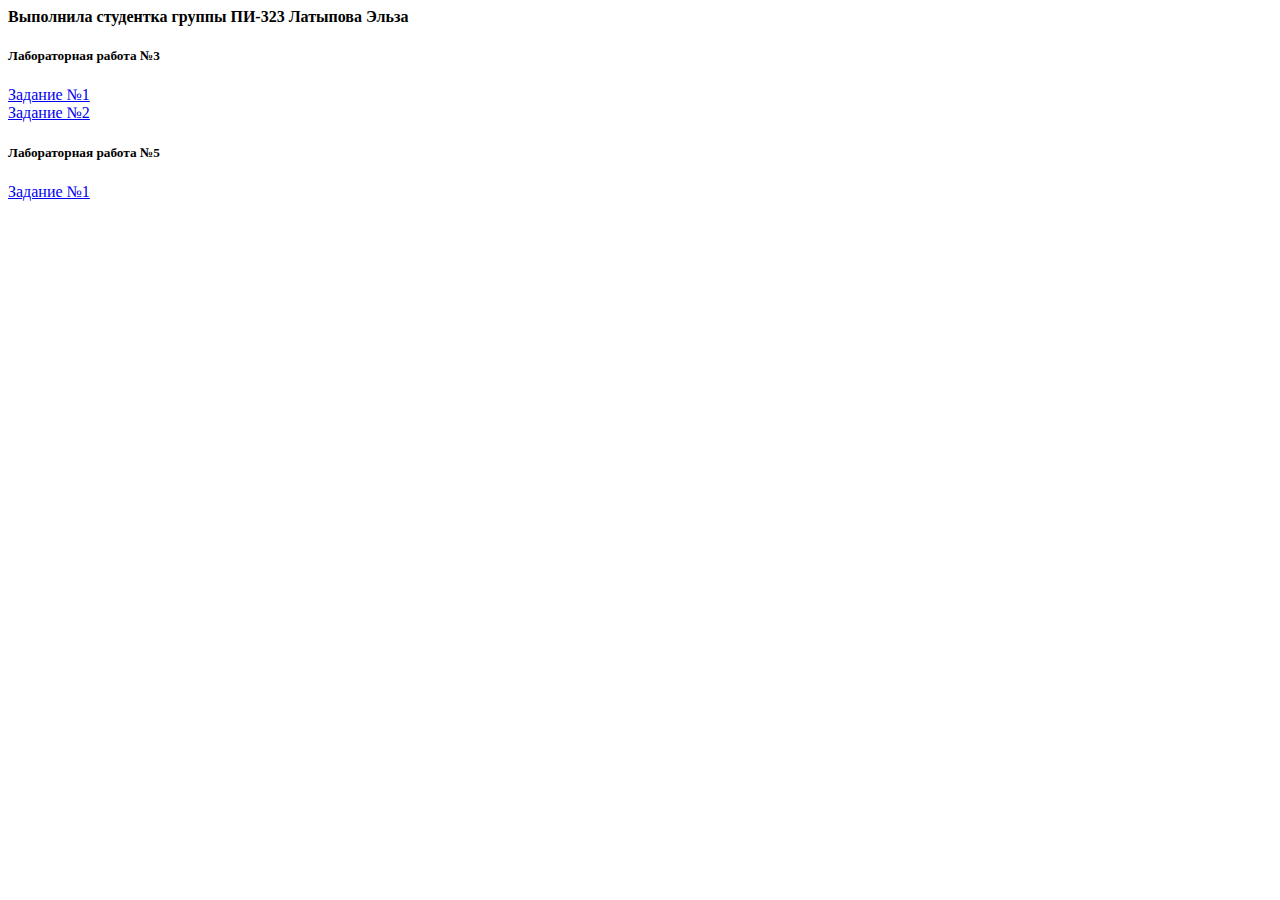
<file: Lab3_v1/index.html>
﻿<html>
<body>
<title>Выполнила Латыпова Эльза</title>
<h4>Выполнила студентка группы ПИ-323 Латыпова Эльза</h4>
<h5>Лабораторная работа №3</h5>
    <a href='Lab3.1.html'>Задание №1</a><br> 
    <a href='Lab3.2.html'>Задание №2</a><br> 
<h5>Лабораторная работа №5</h5>
    <a href='index.php'>Задание №1</a><br> 
</body>
</html>
</file>
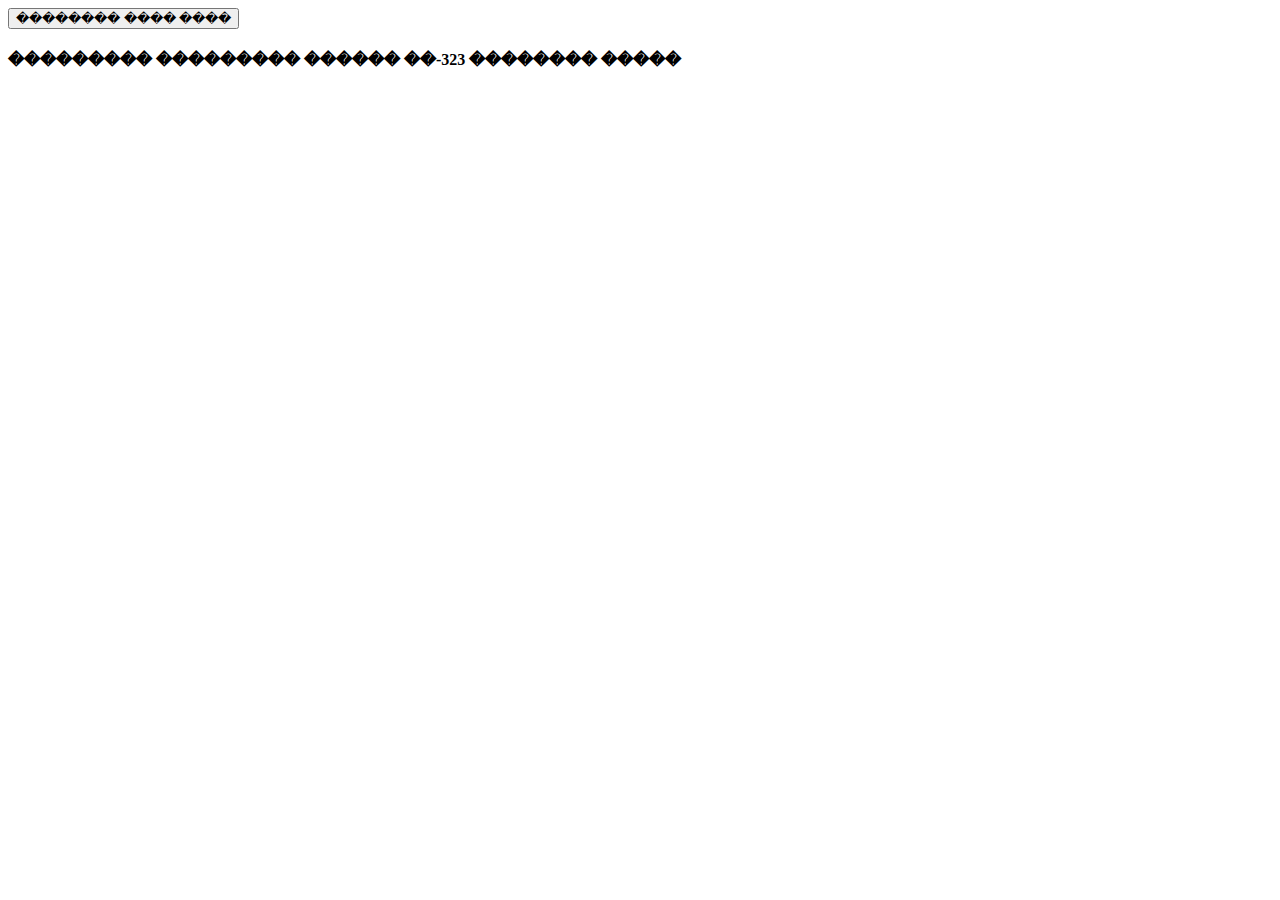
<file: lab2-1.html>
<html>
<head>
<title>�������� ������� �1</title>
<script type="text/javascript">
window.onload = function() {
    var button = document.getElementById('input_button_bg_change');
    var body = document.getElementsByTagName('body')[0];
    var colors = ['blue', 'grey', 'black', 'white', 'red', 'green', '#aaa', '#FFAACC', 'rgb(122,111,110)'];
    button.onclick = function() {
        body.style.backgroundColor = colors[Math.floor(Math.random() * colors.length)];
    };
};
</script>
</head>
<body>
    <input type="button" id="input_button_bg_change" value="�������� ���� ����"/>
</body>
<h4>��������� ��������� ������ ��-323 �������� �����</h4>
</html>
</file>
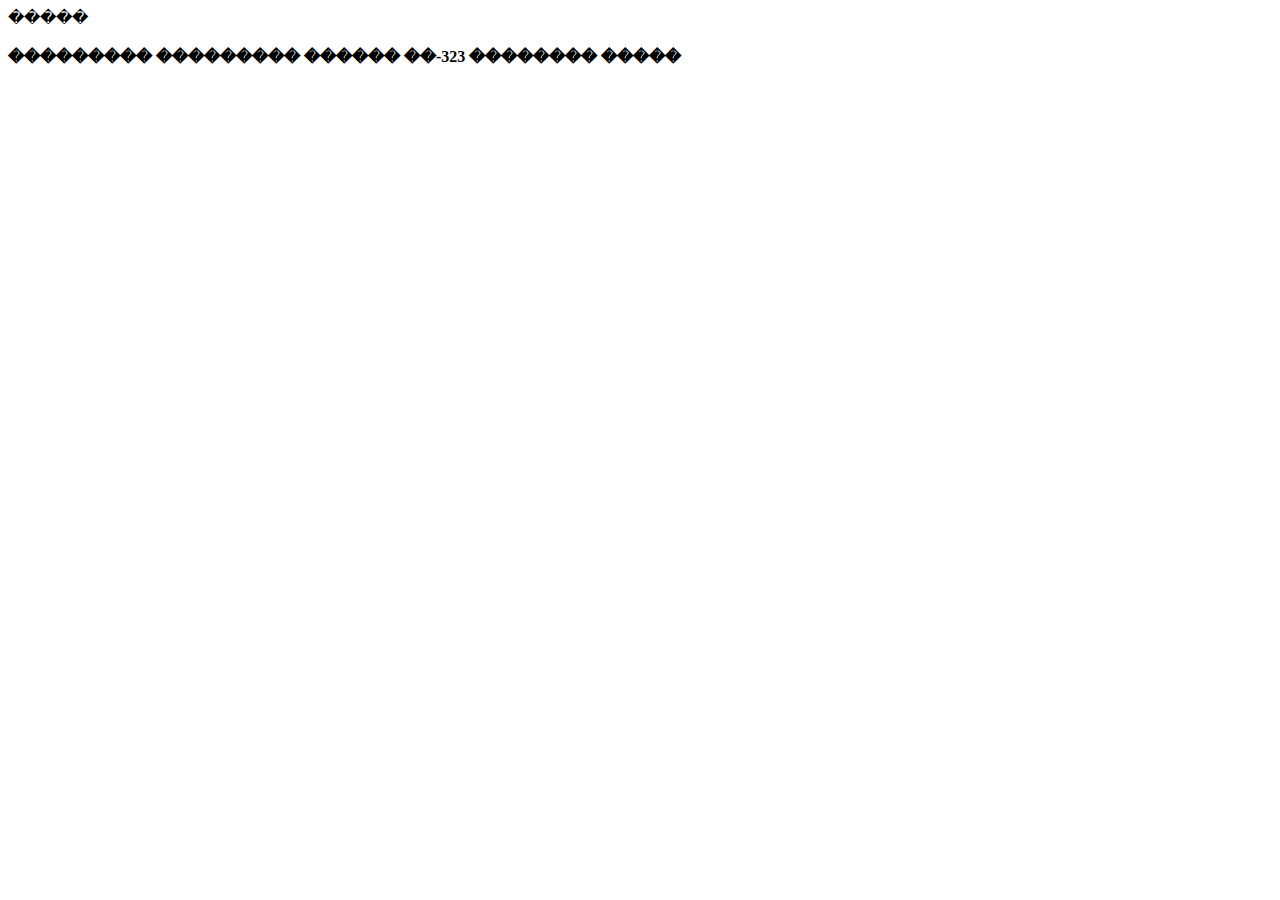
<file: lab2-3.html>
<!DOCTYPE html>
<html>
<title>�������� ������� �3</title>
<head>
    <meta charset="UTF-8">
    <title>Document</title>
    <style>
    div{
        position: absolute;
    }
    </style>
</head>
<body>
    <div id="kvadrat">
    <div id="kvadr">�����</div>
</div>
</body>
<script>
var left = 0;
var y = 0;
window.onkeydown = function move_left(){
    if(event.keyCode==37){
        left=left-10;
        document.getElementById('kvadr').style.left = left + 'px';
    }
        else if(event.keyCode==39){
            left=left+10;
            document.getElementById('kvadr').style.left= left + 'px';
        }
else if(event.keyCode==40){
y=y+10;
document.getElementById('kvadr').style.top= y + 'px';
}
else if(event.keyCode==38){
y=y-10;
document.getElementById('kvadr').style.top= y + 'px';
}

};
</script>
<br><h4>��������� ��������� ������ ��-323 �������� �����</h4></br>
</html>
</file>
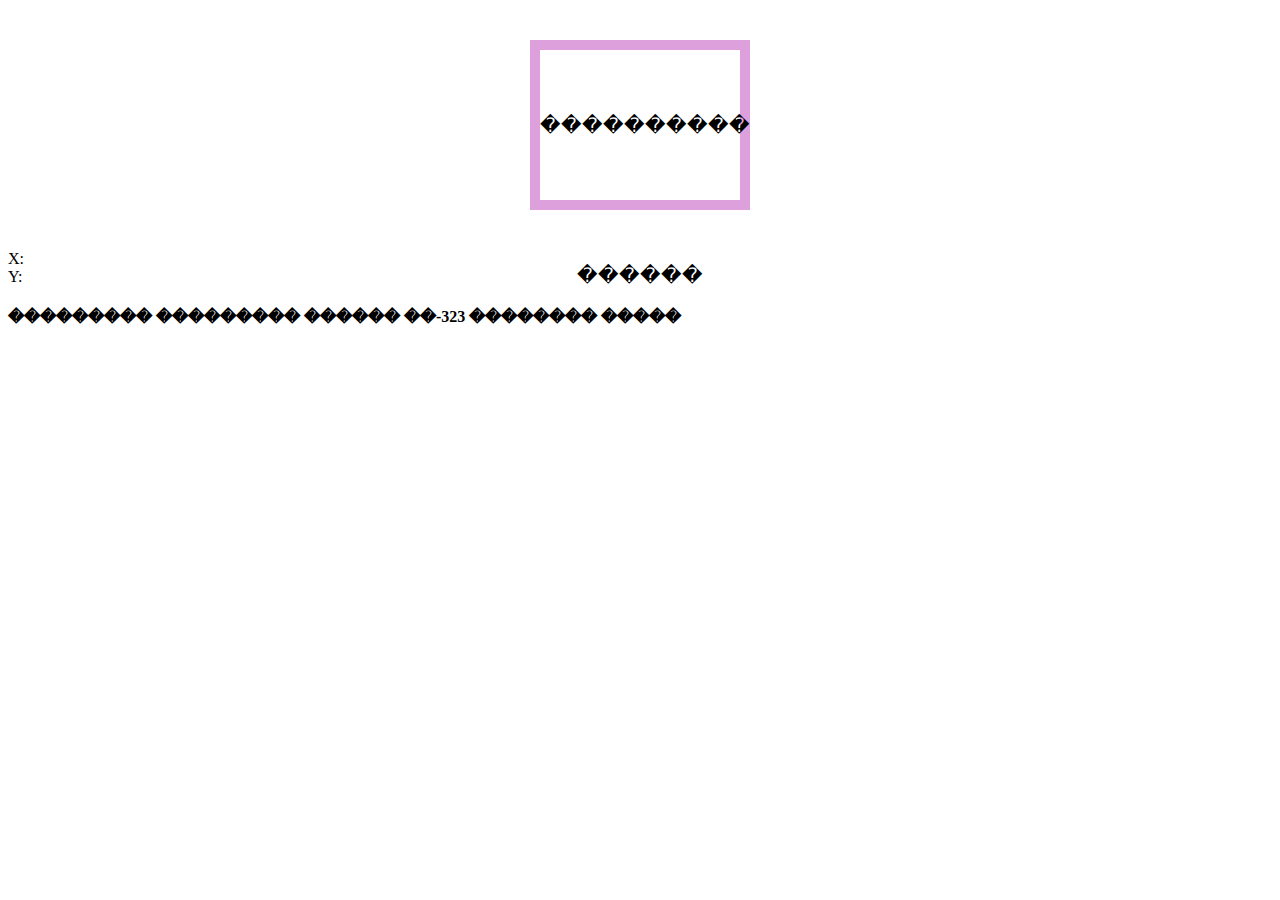
<file: lab2-4.html>
<html>
<title>�������� ������� �4</title>
<head>
<script type="text/javascript" src="jquery-3.6.0.js"></script>
</head>
<body>
 <div class="block">
      ���������� ������
</div>
<div class="coords">
    X: <span class="x"></span><br>
    Y: <span class="y"></span>
</div> 
 <script type="text/javascript">
 document.querySelector('.block').onmousemove = function(event) {
    event = event || window.event; // �����������������
    console.log(event); // ����� � �������
    document.querySelector('.x').innerHTML = event.offsetX;
    document.querySelector('.y').innerHTML = event.offsetY;
}
</script>
</body>
 <style>.block {
    width: 200px; /* ������ */
    height: 150px; /* ������ */
    border: 10px solid plum; /* ������� � ���� �������� ����� */
    margin: 40px auto; /* ������ ������ � �������������� ������������ �� ������ */
    text-align: center; /* ����� � ������ �� ����������� */
    line-height: 150px; /* ����� � ������ �� ��������� */
    font-size: 20px; /* ������ ������ */
    font-family: sans-serif; /* ��������� ������� */
</style>
<h4>��������� ��������� ������ ��-323 �������� �����</h4>
</html>
</file>
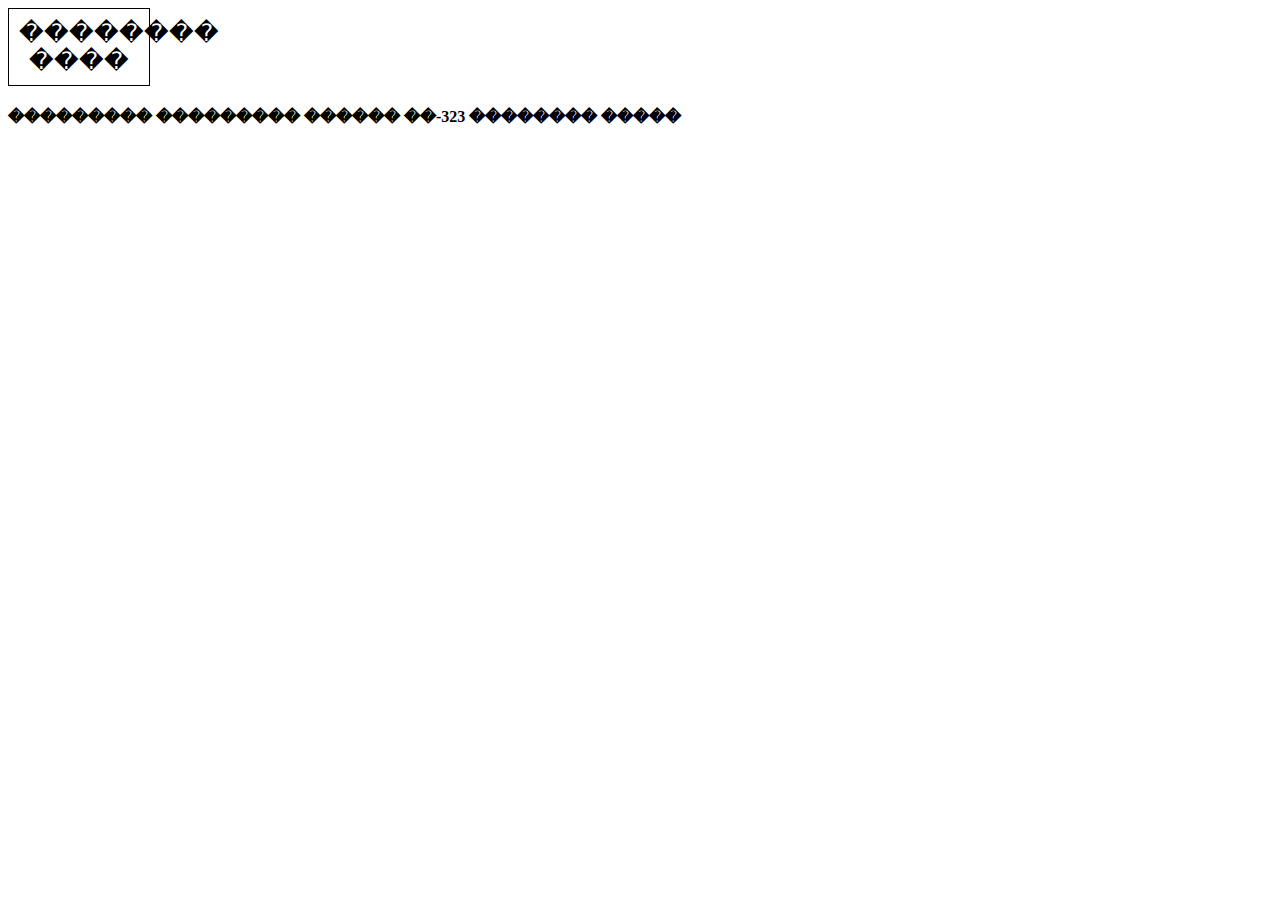
<file: lab2-5.html>
<!DOCTYPE html>
<html>
<title>�������� ������� �5</title>
<head>
    <meta charset="utf-8">
    <title>������� �5</title>
 <script src="jquery-3.6.0.js"></script>
    <script src="jquery-ui.min.js"></script>
    <script src="jquery-ui.css"></script>
    <style type="text/css">
        #draggable {font-size: x-large; border: thin solid black;
            width: 5em; text-align: center; padding:10px}
    </style>
    <script type="text/javascript">
$(function() {
	
	$('#draggable').draggable();
	
});
    </script> 
</head>
<body>    
    <div id="draggable" class="ui-widget ui-corner-all ui-state-error">
        �������� ����
    </div>
</body>
<h4>��������� ��������� ������ ��-323 �������� �����</h4>
</html>
</file>
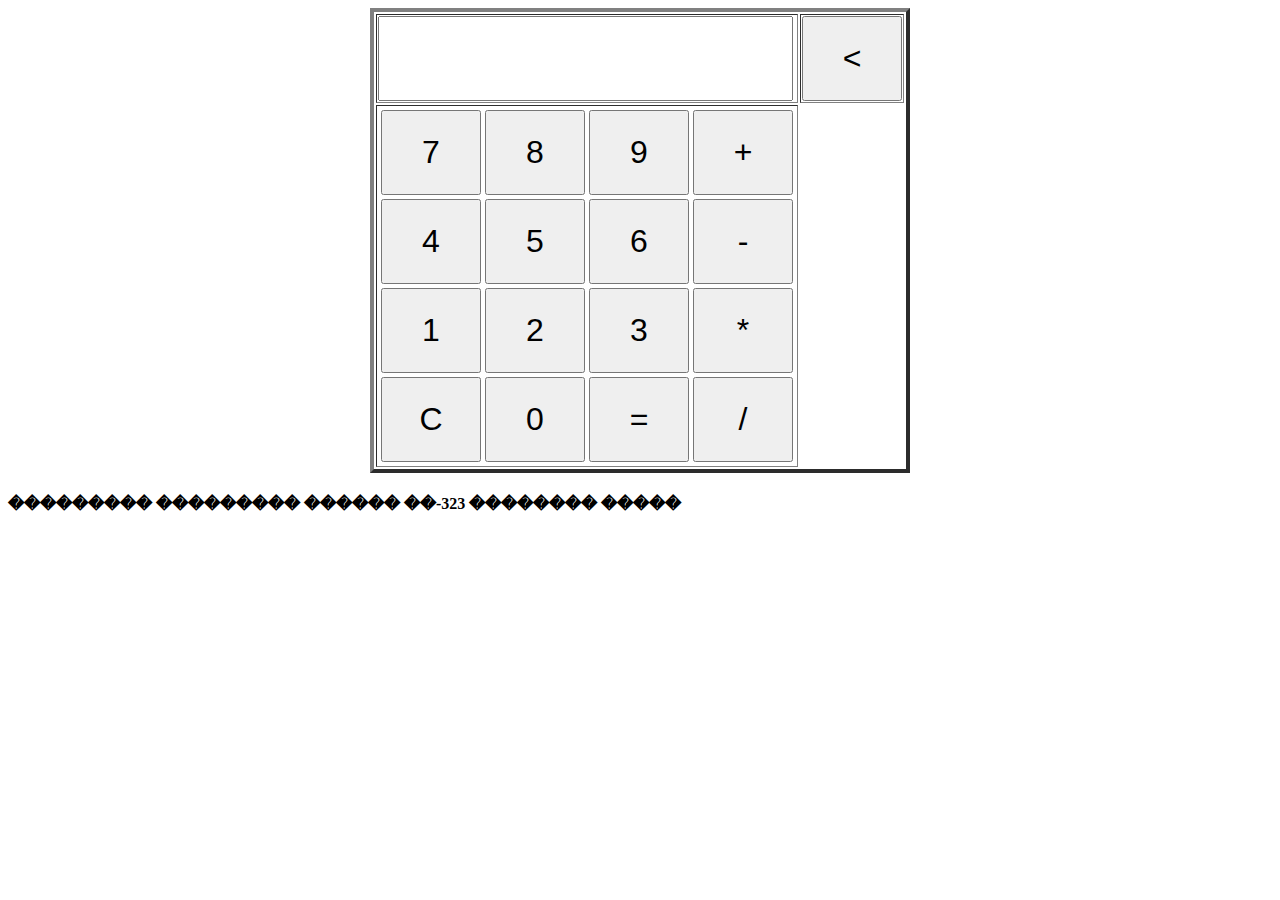
<file: lab2-7.html>
<html>
<title>�������� ������� �7</title>
<script type="text/javascript" src="https://ajax.googleapis.com/ajax/libs/jquery/3.2.1/jquery.min.js"></script>
<style>
input{
  font-size:2em;
  width:100;
  height:85;
}
</style>
 
<center>
  <table border="4">
    <tr>
      <td colspan="1">
        <input class="display" type="text" style="width:415px;" size="30" name="Display">
                   <td><input class="clear-one" type="button" value="<"></td>
      </td>
    </tr>
    <tr>
      <td>
        <table>
          <tr>
            <td><input class="calc-btn" data-role="number" type="button" value="7"></td>
            <td><input class="calc-btn" data-role="number" type="button" value="8"></td>
            <td><input class="calc-btn" data-role="number" type="button" value="9"></td>
            <td><input class="calc-btn" data-role="operator" type="button" value="+"></td>
          </tr>
          <tr>
            <td><input class="calc-btn" data-role="number" type="button" value="4"></td>
            <td><input class="calc-btn" data-role="number" type="button" value="5"></td>
            <td><input class="calc-btn" data-role="number" type="button" value="6"></td>
            <td><input class="calc-btn" data-role="operator" type="button" value="-"></td>
          </tr>
          <tr>
            <td><input class="calc-btn" data-role="number" type="button" value="1"></td>
            <td><input class="calc-btn" data-role="number" type="button" value="2"></td>
            <td><input class="calc-btn" data-role="number" type="button" value="3"></td>
            <td><input class="calc-btn" data-role="operator" type="button" value="*"></td>
          </tr>
          <tr>
            <td><input class="clear-btn" type="button" value="C"></td>
            <td><input class="calc-btn" data-role="number" type="button" value="0"></td>
            <td><input class="calculate-btn" type="button" value="="></td>
            <td><input class="calc-btn" data-role="operator" type="button" value="/"></td>
          </tr>
        </table>
      </td>
    </tr>
  </table>
 
</center>
 
 
<script type="text/javascript">
 
$(".calc-btn").on('click',function(){
  if($(this).attr('data-role')!='operator'){
    $(".display").val($(".display").val()+$(this).val());
  }
  else{
    if($(".display").val()!=''){
      $(".display").val($(".display").val()+$(this).val());
    }
  }
});
 
$(".clear-btn").on('click',function(){
  $(".display").val('');
});
 
$(".clear-one").on('click',function(){
  $(".display").value=$(".display").value.substring(0,$(".display").value.length-1);
});
$(".calculate-btn").on('click',function(){
  var expression = $(".display").val();
  $(".display").val(eval(expression));
});
 
</script>
<h4>��������� ��������� ������ ��-323 �������� �����</h4>
</html>
</file>
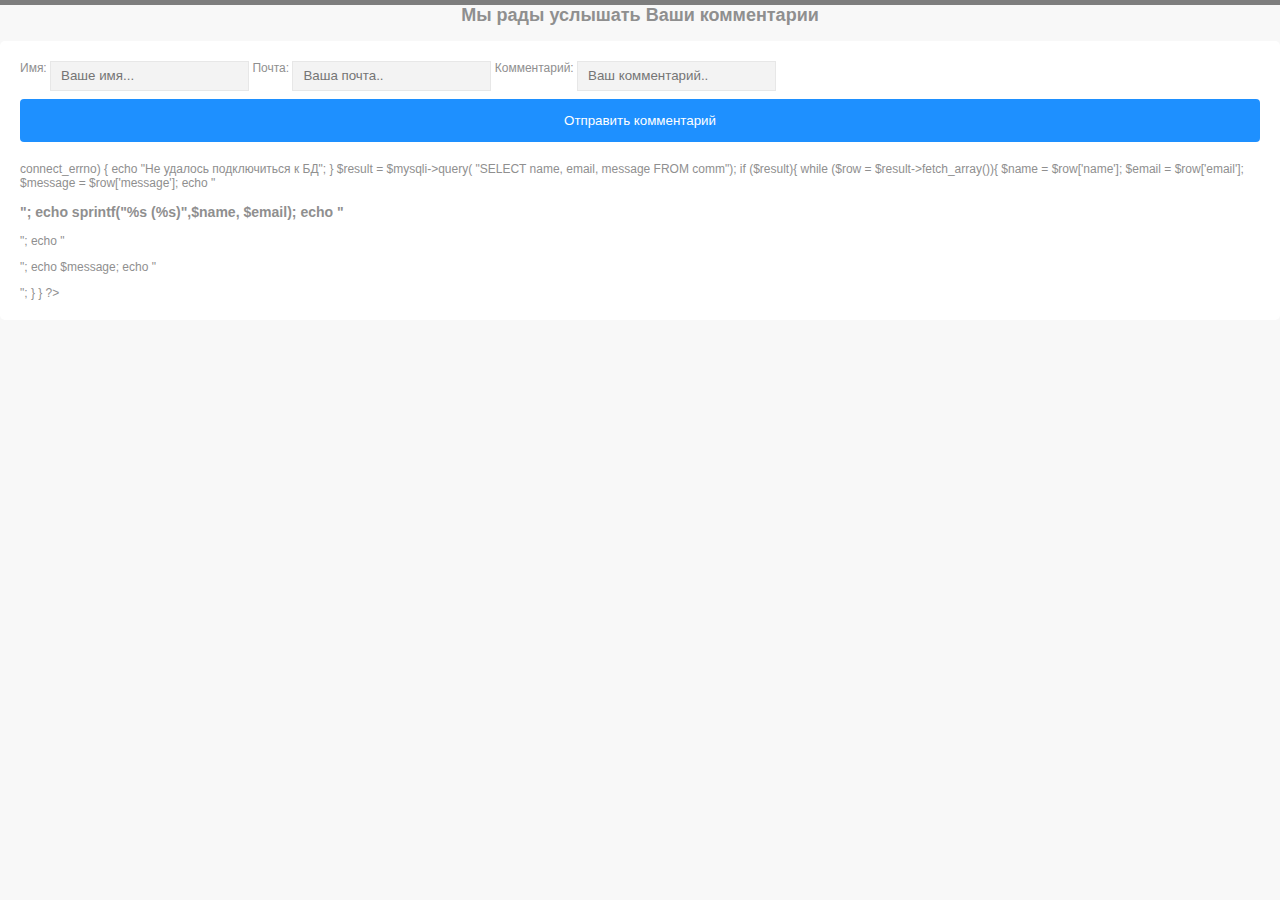
<file: Lab3_v1/Lab3.2.html>
﻿<html>
<head>
<meta charset="UTF-8">
<title>Латыпова Эльза</title>
	<link rel="stylesheet" type="text/css" href="Lab3.css">
</head>	
<body>
<h2>Мы рады услышать Ваши комментарии</h2>
<div class="blok2">
<form name="form">
<label for="fname">Имя:</label>
<input type="text" name="name" placeholder="Ваше имя...">
<label for="lname">Почта:</label>
<input type="text" name="email" placeholder="Ваша почта..">
<label for="lname">Комментарий:</label>
<input type="text" name="message" placeholder="Ваш комментарий..">
<input type="submit" value="Отправить комментарий" onclick="set_data();">
</form>
<section id="message"></section>
</div>
<script type="text/javascript" src="jquery-3.6.0.js"></script>
<script language="JavaScript">
        get_data();
        function set_data() {
            var name = document.form.name.value;
            var email = document.form.email.value;
            var message = document.form.message.value;
            if (length(name)==0 || length(email)==0 || length(message)==0){
                alert("Остались пустые поля!");
return;
}
            $.ajax({
                type: "GET",
                url: "setData_3.2.php?name=" + name + "&email=" + email + "&message=" + message,
                dataType: "html",
                success: function(data){
                    alert("Комментарий успешно отправлен!");
get_comments();
}
            });
        }
        function get_data() {
            $.ajax({
                type: "GET",
                url: "getData_3.2.php",
                dataType: "html",
                success: function(data){document.getElementById("message").innerHTML = data;}
            });
        }
        function length(str){
            var strIter = str[Symbol.iterator]();
            let str_lenght = 0;
            for (let ch of strIter){str_lenght++;}
            return str_lenght;
        }
</script>
</body>
</html>
</file>
<file: Lab3_v1/Lab3.css>
﻿body {
	color: #8f8f8f;
	font: 12px Tahoma, sans-serif;
	background-color: #f8f8f8;
	border-top: 5px solid #7e7e7e;
	margin: 0;
}

h2{
    text-align: center;
}
.blok {
    float:left;
    background-color:white;
    height: 500px;
    width: 500px;
    border-radius: 15px;
    padding: 10px;
    margin: 10px;
}

input[type="text"] {
	background-color: #f3f3f3;
	border: 1px solid #e7e7e7;
	height: 30px;
	color: #b2b2b2;
	padding: 0 10px;
	vertical-align: top;
}
input[type=submit] {
  width: 100%;
  background-color: #1E90FF;
  color: white;
  padding: 14px 20px;
  margin: 8px 0;
  border: none;
  border-radius: 4px;
  cursor: pointer;
}

input[type=submit]:hover {
  background-color: #0000ff;
}

.blok2 {
  border-radius: 5px;
  background-color: white;
  padding: 20px;
}
</file>
